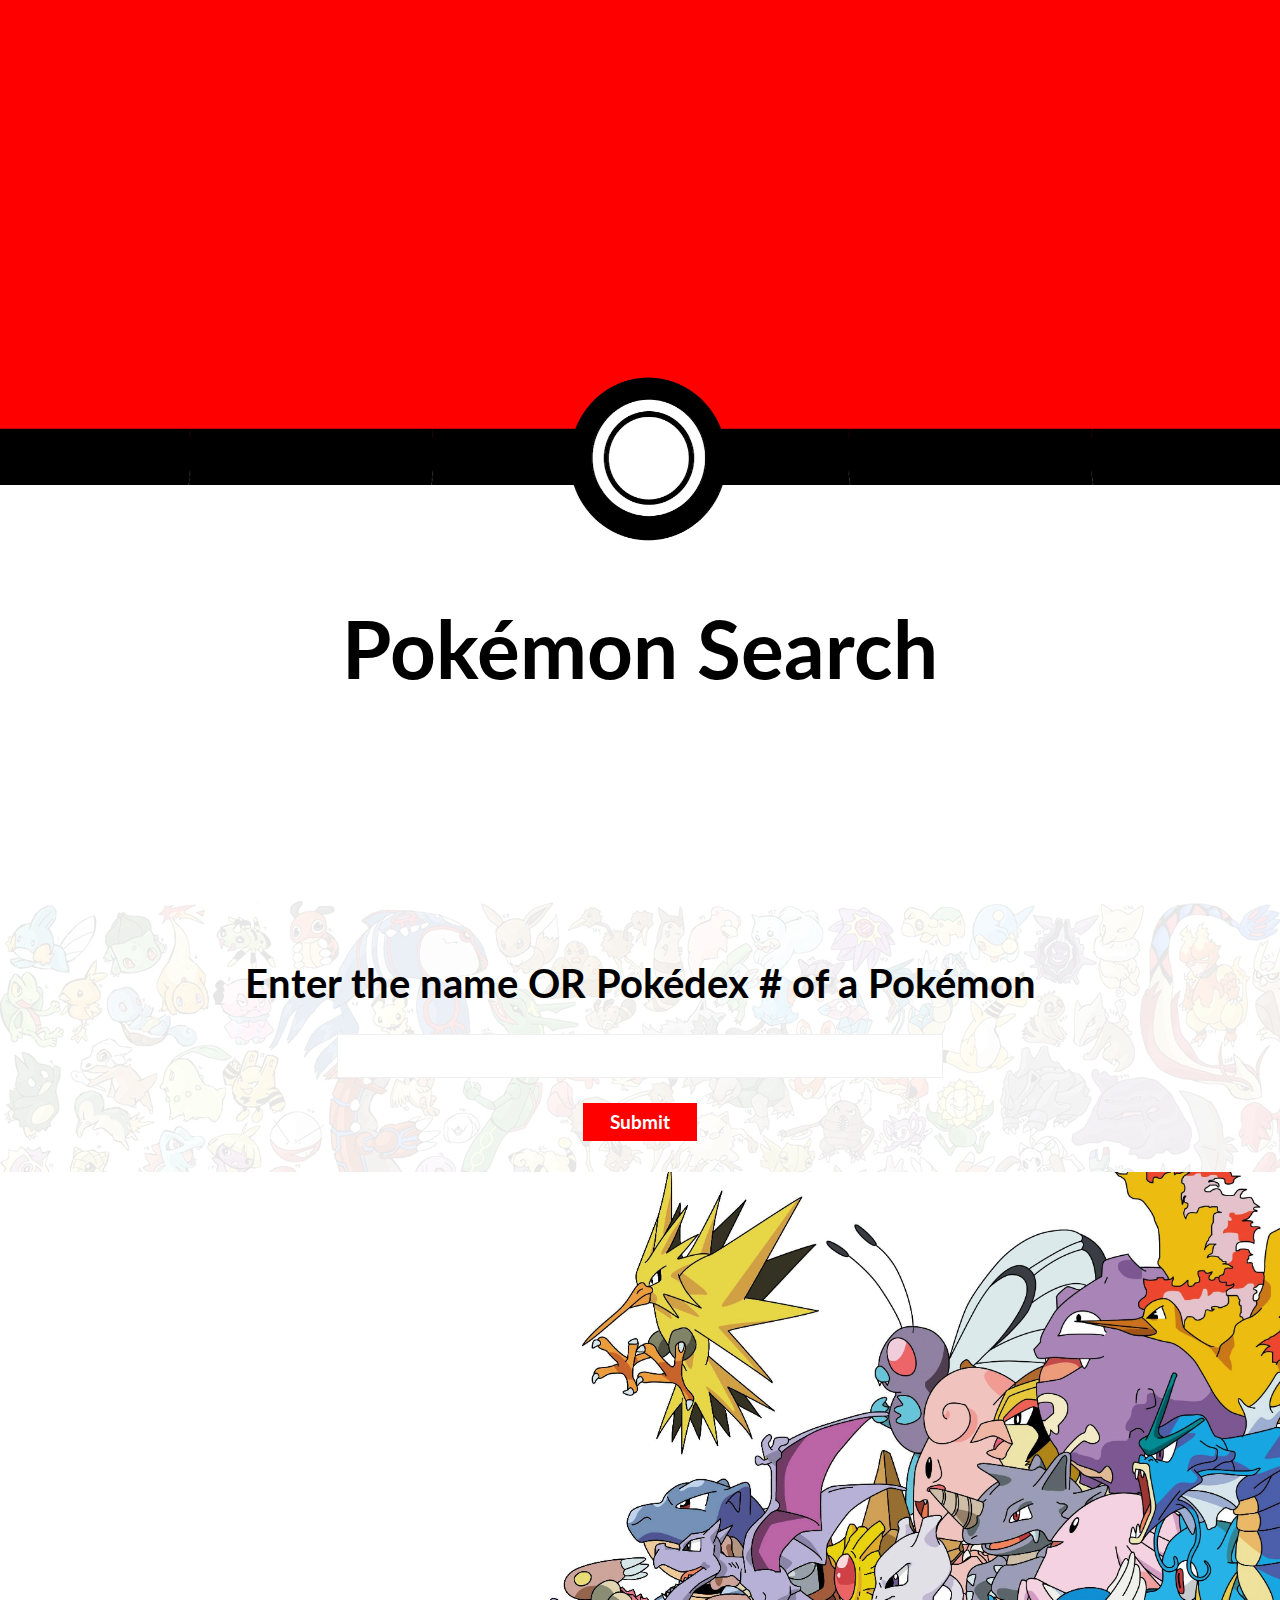
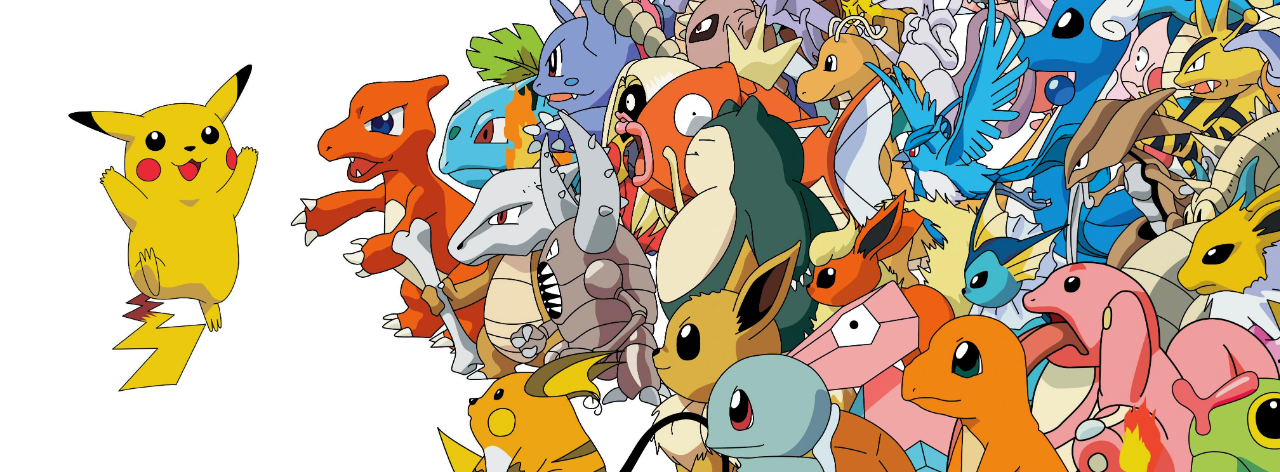
<file: index.html>
<!DOCTYPE html>
<html lang='en'>
<head>
    <meta charset='UTF-8'>
    <meta name='viewport' content='width=device-width, initial-scale=1.0'>
    <meta http-equiv='X-UA-Compatible' content='ie=edge'>
    <title>Pokémon Search</title>

    <link href='https://fonts.googleapis.com/css?family=Lato:400,700&display=swap' rel='stylesheet'>
    <link rel='stylesheet' ref='text/css' href='main.css'>
</head>

<body>
    <div class = 'header'>
        <h1>Pokémon Search</h1>
    </div>
    
    <div class = 'enterPokemon'>
        <h1>Enter the name OR Pokédex # of a Pokémon</h1>
        <form>
            <p>
              <input type='text' id='search' class='search' required>
            </p>
            <p>
              <button class='submit'>Submit</button>
            </p>
        </form>

        <div class='overlay'></div>
    </div>

    <div id = 'results'></div>

    <div id = 'resultsMovesWrapper'>
        <div id='resultsMoves'>
            <ul></ul>
        </div>

    </div>


    <div class = 'footer'></div>
    
    <script src='pokemon.js'></script>

</body>
</html>
</file>
<file: main.css>
body {
    font-family: Lato;
    width: 100vw;
    margin: 0;
    padding: 0;
}

/* HEADER */
.header {
    width: 100vw;
    height: 100vh;
    margin: 0 0 0 0;
    background-image: url(./assets/pokeball.png);
    background-size: cover;
    background-position: center;
}

.header h1 {
    z-index: 2;
    color: black;
    text-align: center;
    font-size: 5em;
    padding-top: 7.5em;
    margin: 0;
}

/* ENTER POKEMON */
.enterPokemon {
    position: relative;
    background-image: url("./assets/enterPokemon.jpg");
    width: 100%;
    padding-top: 2em;
    height: 15em;
    text-align: center;
}

.enterPokemon form, .enterPokemon h1 {
    position: relative;
    z-index: 2;
}

.enterPokemon h1 {
    font-size: 2.5em;
}

.search {
    width: 45em;
    height: 3em;
    border: .5mm solid #F0F0F0;
}

.submit {
    margin-top: .5em;
    width: 6em;
    height: 2em;
    background-color: #FE0000;
    border: none;
    color: white;
    font-family: Lato;
    font-weight: 700;
    font-size: 5mm;
}

/* RESULTS */
.overlay {
    z-index: 1;
    position: absolute;
    margin: auto;
    top: 0;
    bottom: 0;
    left: 0;
    right: 0;
    background-color: white;
    opacity: .9;
}

#results {
    text-align: center;
}

/* RESULTS MOVES */
#resultsMoves ul {
    width: 10em;
    height: 20em;
    overflow: auto;
    display: block;
    margin: auto;
}

#resultsMovesWrapper {
    padding-bottom: 4em;
}

/* FOOTER */
.footer {
    width: 100vw;
    height: 100vh;
    margin-left: 0;
    margin-right: 0;
    background-image: url(./assets/footer.jpeg);
    background-size: cover;
}

/* media queries */
@media (max-width: 576px) {
    .header {
        background-position: center;
        height: 80vh;
    }

    .header h1 {
        font-size: 4em;

        padding-top: 5.5em;
    }

    .enterPokemon {
        height: 18em;
    }

    .enterPokemon h1 {
        padding-left: 1em;
        padding-right: 1em;
        font-size: 2em;
    }

    .search {
        width: 25em;
        height: 3em;
        border: .5mm solid #F0F0F0;
    }

    .footer {
        display: none;
    }

}
</file>
